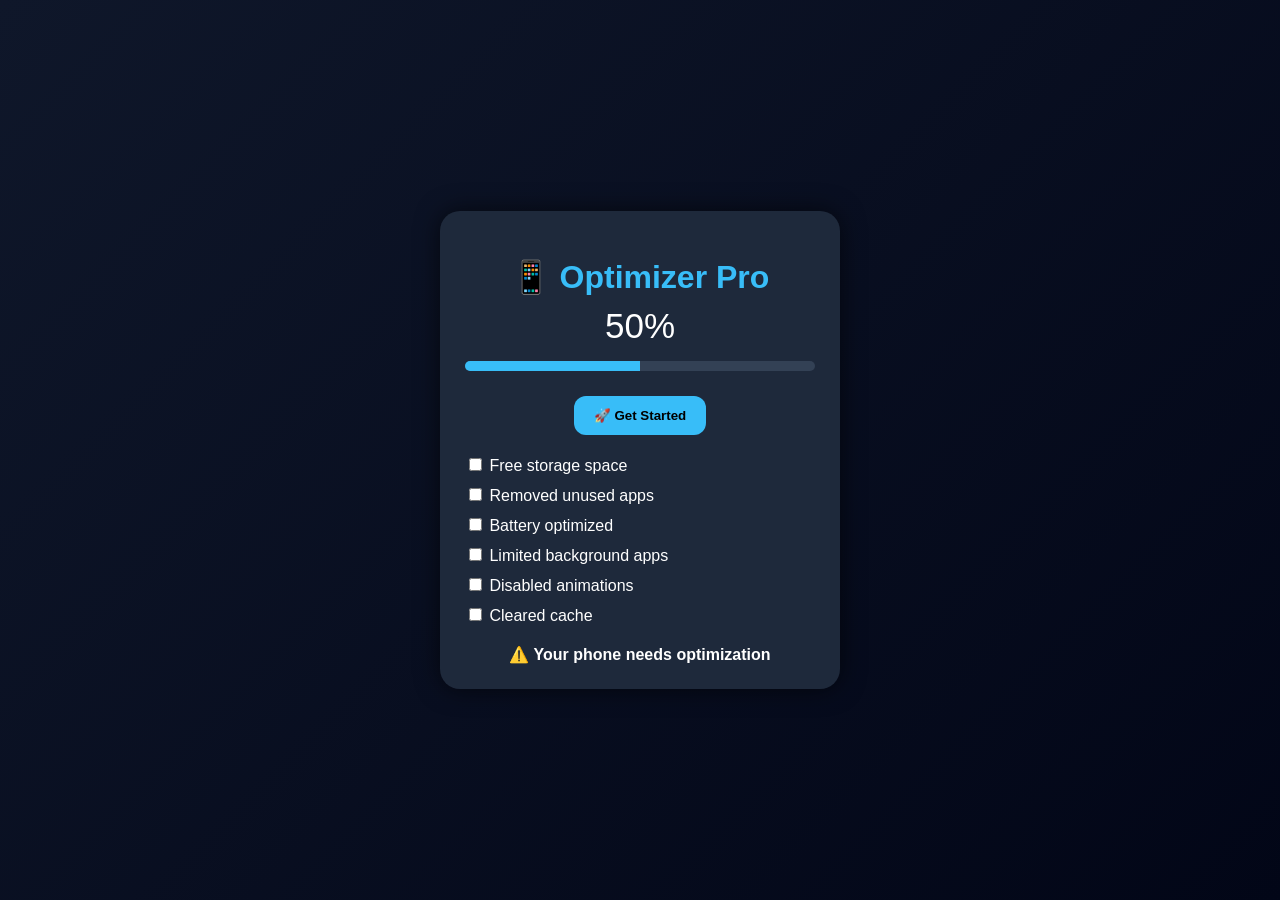
<file: Get.html>
<!DOCTYPE html>
<html lang="en">
<head>
<meta charset="UTF-8">
<title>Phone Optimizer Pro</title>

<style>
body {
    margin: 0;
    font-family: 'Segoe UI', sans-serif;
    background: linear-gradient(135deg, #0f172a, #020617);
    color: white;
    display: flex;
    justify-content: center;
    align-items: center;
    height: 100vh;
}

/* Container */
.container {
    width: 350px;
    background: #1e293b;
    padding: 25px;
    border-radius: 20px;
    box-shadow: 0 0 25px rgba(0,0,0,0.6);
    text-align: center;
}

/* Title */
h1 {
    margin-bottom: 10px;
    color: #38bdf8;
}

/* Score */
.score {
    font-size: 35px;
    margin: 10px 0;
}

/* Progress bar */
.progress-bar {
    width: 100%;
    height: 10px;
    background: #334155;
    border-radius: 10px;
    overflow: hidden;
    margin: 15px 0;
}

.progress {
    height: 100%;
    width: 50%;
    background: #38bdf8;
    transition: 0.5s;
}

/* Button */
button {
    padding: 12px 20px;
    border: none;
    border-radius: 12px;
    background: #38bdf8;
    color: black;
    font-weight: bold;
    cursor: pointer;
    margin-top: 10px;
}

button:hover {
    background: #0ea5e9;
}

/* Checklist */
.checklist {
    text-align: left;
    margin-top: 20px;
}

.checklist label {
    display: block;
    margin: 10px 0;
    cursor: pointer;
}

/* Result */
.result {
    margin-top: 20px;
    font-weight: bold;
    font-size: 16px;
}
</style>

</head>
<body>

<div class="container">

    <h1>📱 Optimizer Pro</h1>

    <div class="score" id="score">50%</div>

    <div class="progress-bar">
        <div class="progress" id="progress"></div>
    </div>

    <button onclick="startAI()">🚀 Get Started</button>

    <div class="checklist">
        <label><input type="checkbox" onclick="updateScore()"> Free storage space</label>
        <label><input type="checkbox" onclick="updateScore()"> Removed unused apps</label>
        <label><input type="checkbox" onclick="updateScore()"> Battery optimized</label>
        <label><input type="checkbox" onclick="updateScore()"> Limited background apps</label>
        <label><input type="checkbox" onclick="updateScore()"> Disabled animations</label>
        <label><input type="checkbox" onclick="updateScore()"> Cleared cache</label>
    </div>

    <div class="result" id="result">⚠️ Your phone needs optimization</div>

</div>

<script>
let baseScore = 50;

function startAI() {
    let messages = [
        "🤖 Scanning storage...",
        "⚡ Checking performance...",
        "🔋 Analyzing battery...",
        "✅ Optimization ready!"
    ];

    let i = 0;

    let interval = setInterval(() => {
        alert(messages[i]);
        i++;
        if (i >= messages.length) clearInterval(interval);
    }, 800);
}

function updateScore() {
    let checkboxes = document.querySelectorAll("input[type='checkbox']");
    let checked = 0;

    checkboxes.forEach(box => {
        if (box.checked) checked++;
    });

    let score = baseScore + (checked * 8);
    if (score > 100) score = 100;

    document.getElementById("score").innerText = score + "%";
    document.getElementById("progress").style.width = score + "%";

    let result = "";

    if (score < 60) {
        result = "⚠️ Poor performance - optimize now!";
    } else if (score < 80) {
        result = "🙂 Average performance - improve it";
    } else {
        result = "🔥 Excellent performance!";
    }

    document.getElementById("result").innerText = result;
}
</script>

</body>
</html>
</file>
